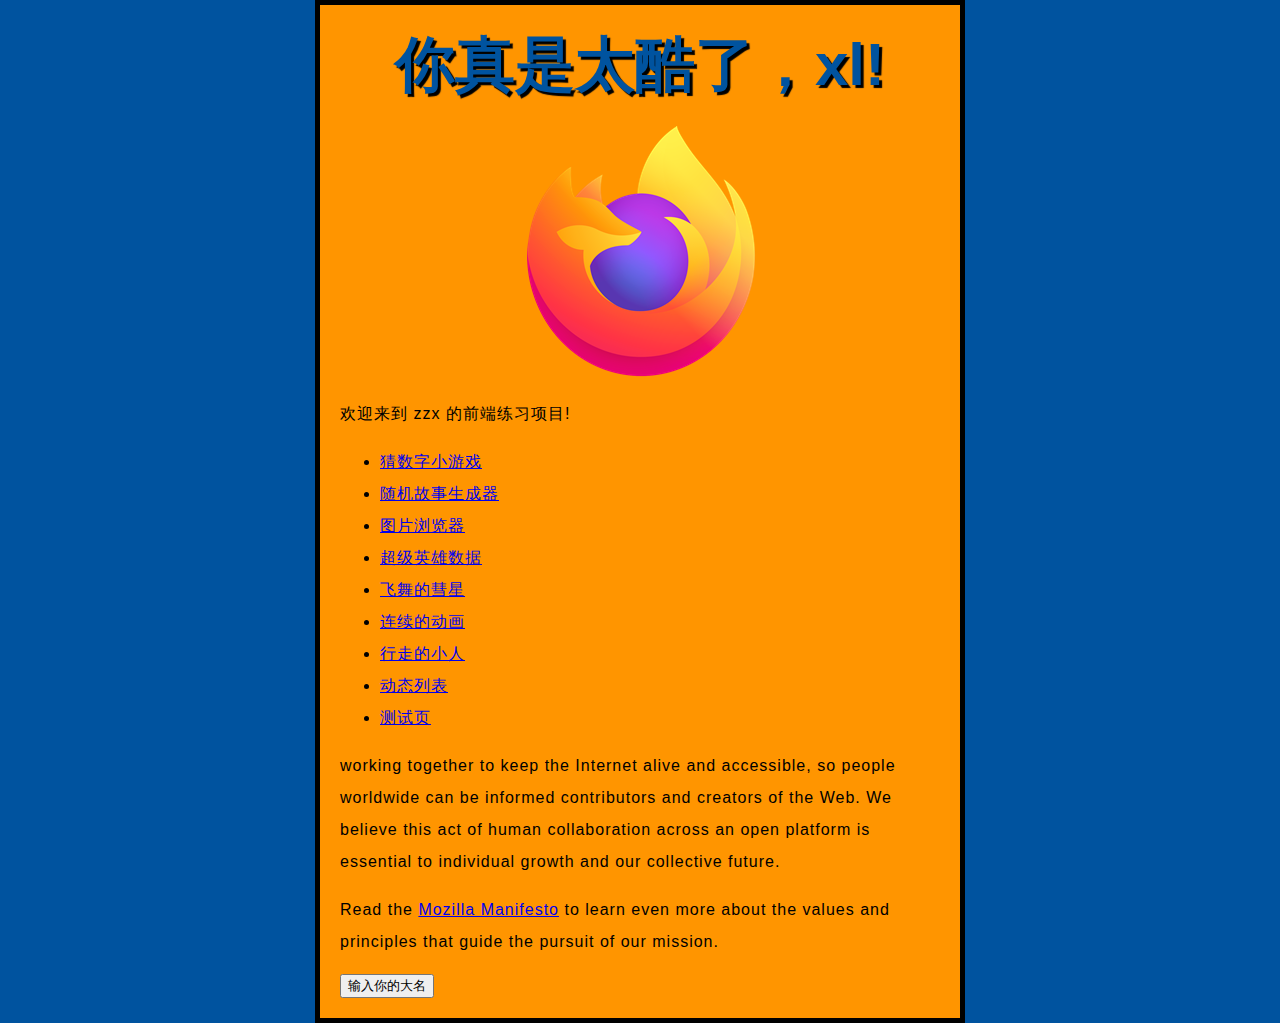
<file: index.html>
<!DOCTYPE html>
<html lang="en">

<head>
    <meta charset="utf-8">
    <title>zzx 的前端练习项目</title>
    <!--    <link href="https://fonts.googleapis.com/css?family=Open+Sans" rel="stylesheet" type="text/css">-->
    <link href="styles/style.css" rel="stylesheet" type="text/css">
</head>

<body>

    <h1>你真是太酷了，xl!</h1>
    <img src="images/firefox-icon.png" alt="The Firefox logo: a flaming fox surrounding the Earth.">

    <p>欢迎来到 zzx 的前端练习项目!</p>

    <ul> <!-- changed to list in the tutorial -->
        <li><a href="js_demo_01.html">猜数字小游戏</a></li>
        <li><a href="silly_story_generator.html">随机故事生成器</a></li>
        <li><a href="gallery.html">图片浏览器</a></li>
        <li><a href="superheroes.html">超级英雄数据</a></li>
        <li><a href="bouncingBall.html">飞舞的彗星</a></li>
        <li><a href="sequencingAnimation.html">连续的动画</a></li>
        <li><a href="walkMan.html">行走的小人</a></li>
        <li><a href="listGenerator.html">动态列表</a></li>
        <li><a href="test.html">测试页</a></li>
    </ul>

    <p>working together to keep the Internet alive and accessible, so people worldwide can be informed contributors and
        creators of the Web. We believe this act of human collaboration across an open platform is essential to
        individual
        growth and our collective future.</p>

    <p>Read the <a href="https://www.mozilla.org/en-US/about/manifesto/" title="hello!">Mozilla Manifesto</a> to learn
        even
        more about the values and principles that guide the pursuit of our mission.</p>
    <button>输入你的大名</button>
    <script src="scripts/main.js"></script>

</body>

</html>
</file>
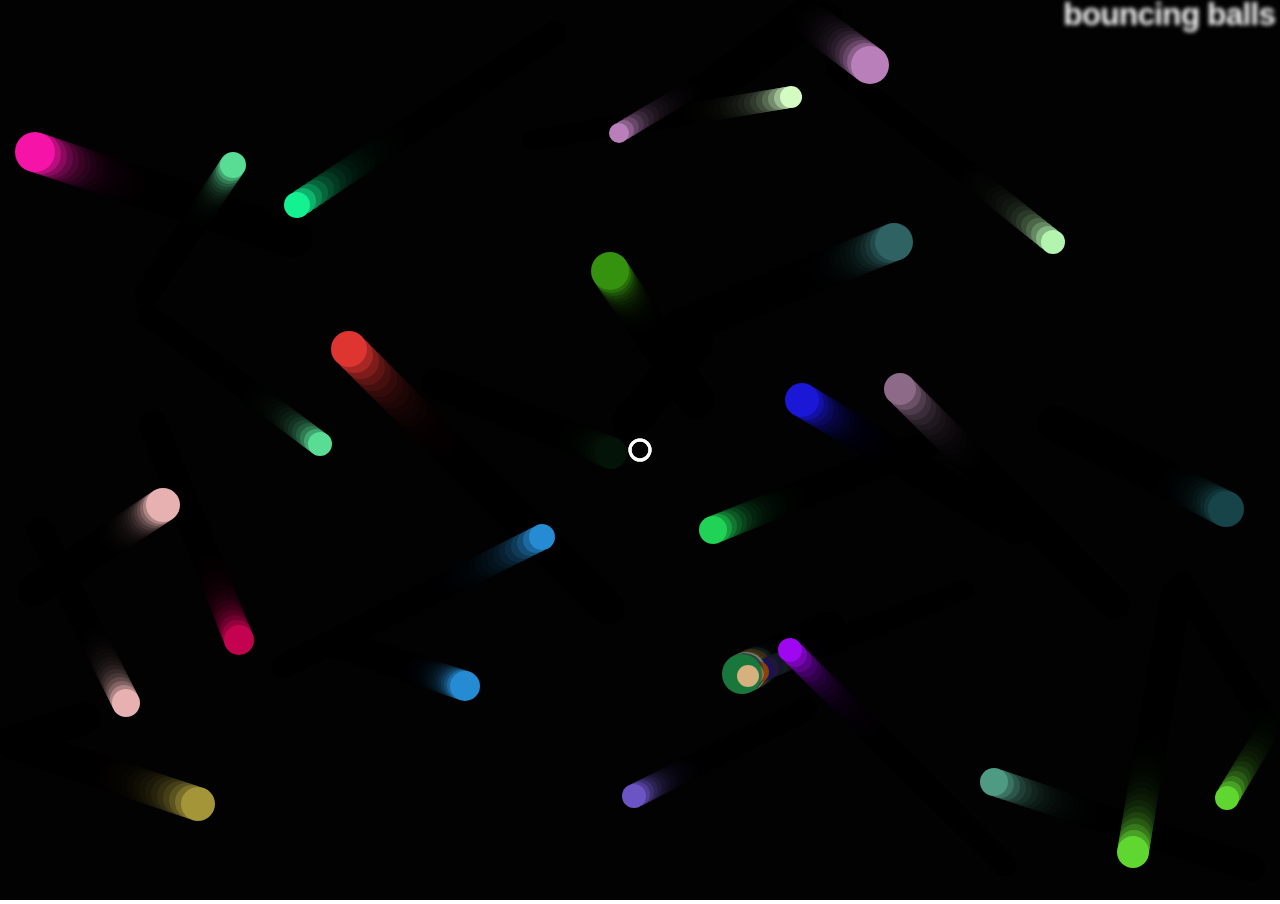
<file: bouncingBall.html>
<!DOCTYPE html>
<html lang="en-us">

<head>
    <meta charset="utf-8">
    <meta name="viewport" content="width=device-width">
    <title>Bouncing balls</title>
    <link rel="stylesheet" href="styles/bouncingBall.css">
</head>

<body>
    <h1>bouncing balls</h1>
    <canvas></canvas>

    <script src="scripts/bouncingBall.js"></script>
</body>

</html>
</file>
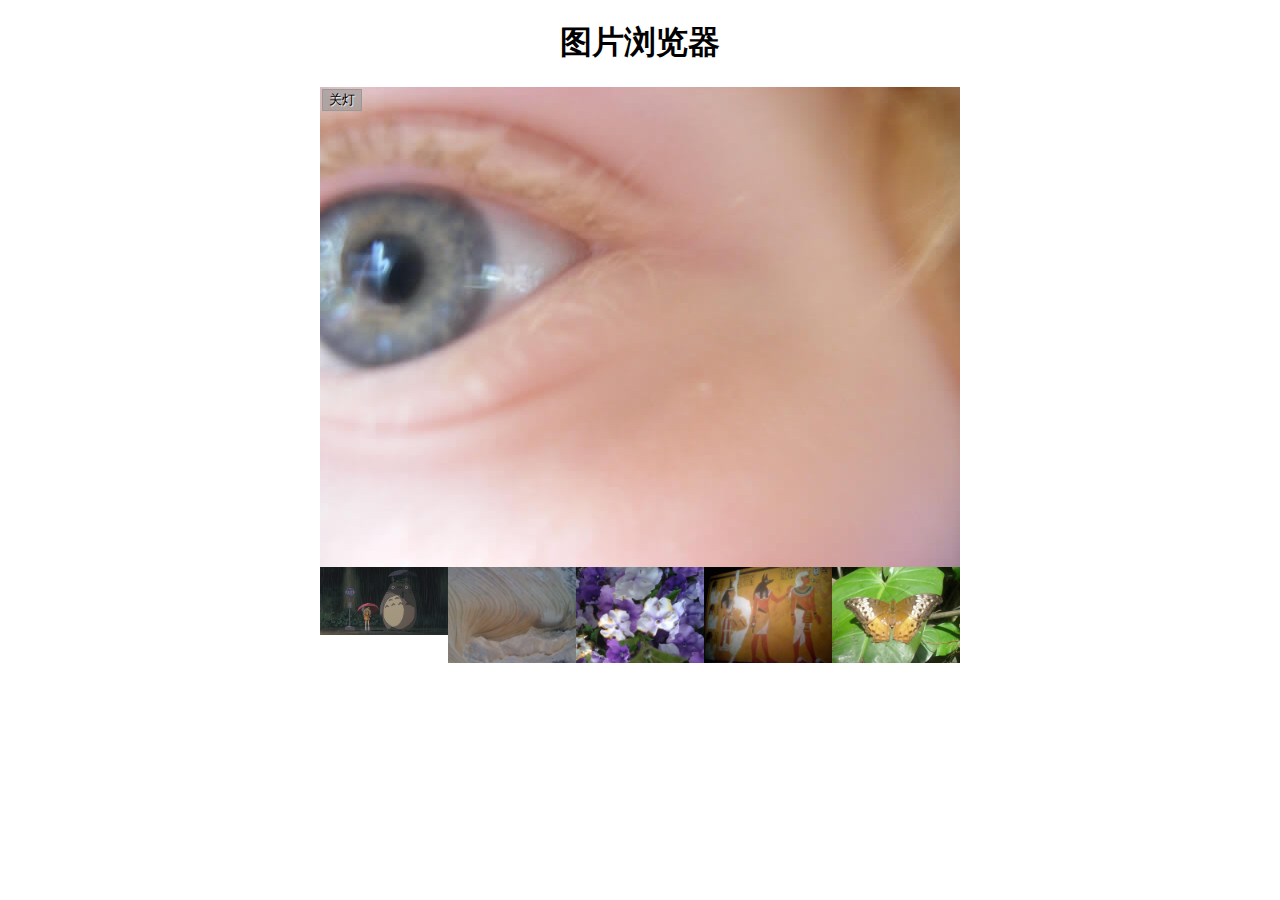
<file: gallery.html>
<!DOCTYPE html>
<html lang="en-us">
<head>
    <meta charset="utf-8">

    <title>Image gallery</title>

    <link rel="stylesheet" href="styles/gallery_style.css">

    <script src="scripts/gallery.js" defer></script>
</head>

<body>
<h1>图片浏览器</h1>

<div class="full-img">
    <img class="displayed-img" src="images/pic1.jpg" alt="Closeup of a human eye">
    <div class="overlay"></div>
    <button id="image-darken" class="dark">关灯</button>
</div>

<div class="thumb-bar">


</div>
</body>
</html>
</file>
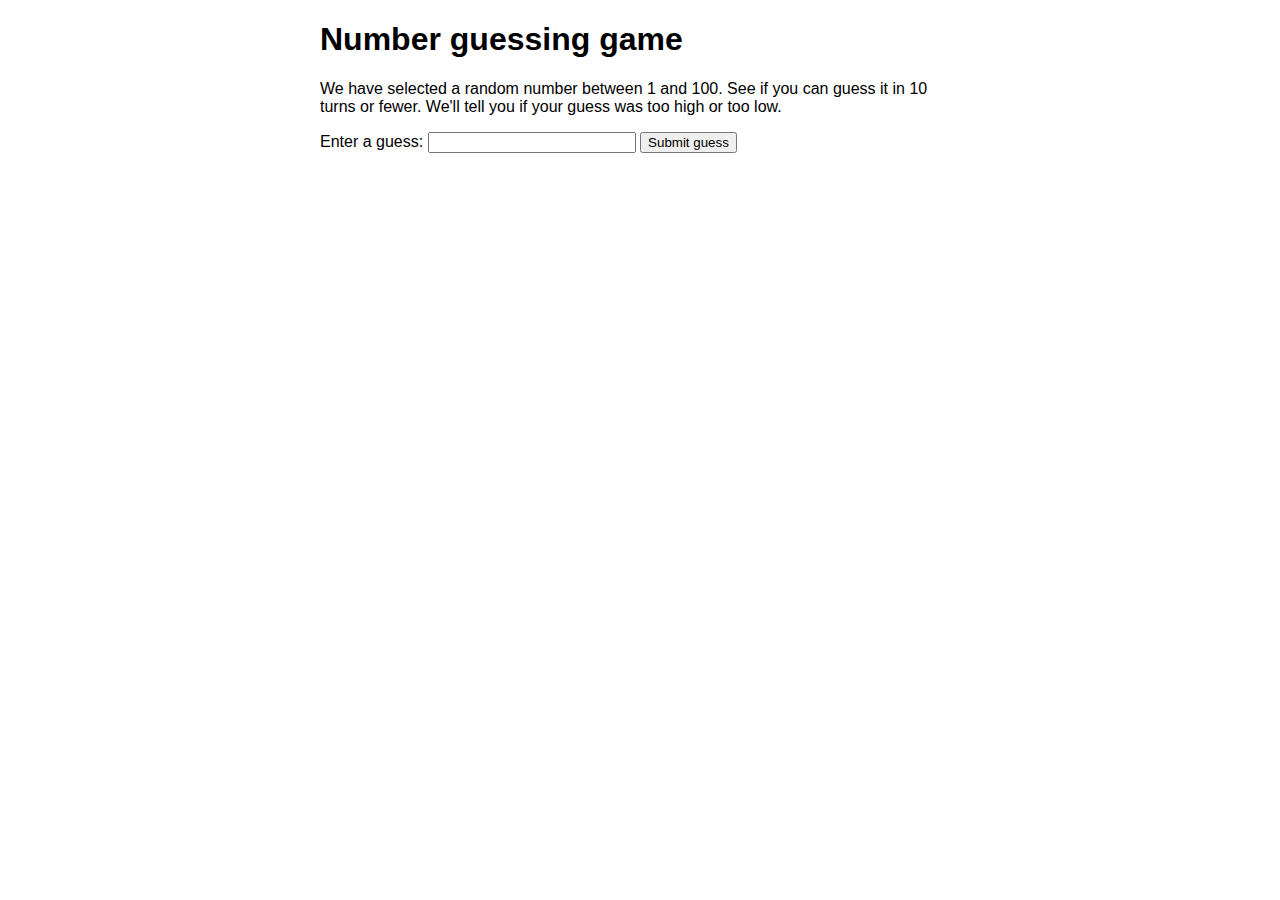
<file: js_demo_01.html>
<!DOCTYPE html>
<html lang="en-us">
<head>
    <meta charset="utf-8">

    <title>Number guessing game</title>

    <style>
        html {
            font-family: sans-serif;
        }

        body {
            width: 50%;
            max-width: 800px;
            min-width: 480px;
            margin: 0 auto;
        }

        .form input[type="number"] {
            width: 200px;
        }

        .lastResult {
            color: white;
            padding: 3px;
        }
    </style>

    <script src="scripts/js_demo_01.js" defer></script>
</head>

<body>
<h1>Number guessing game</h1>

<p>We have selected a random number between 1 and 100. See if you can guess it in 10 turns or fewer. We'll tell you if your guess was too high or too low.</p>

<div class="form">
    <label for="guessField">Enter a guess: </label>
    <input type="number" min="1" max="100" required id="guessField" class="guessField">
    <input type="submit" value="Submit guess" class="guessSubmit">
</div>

<div class="resultParas">
    <p class="guesses"></p>
    <p class="lastResult"></p>
    <p class="lowOrHi"></p>
</div>

<script>

    // Your JavaScript goes here

</script>
</body>
</html>
</file>
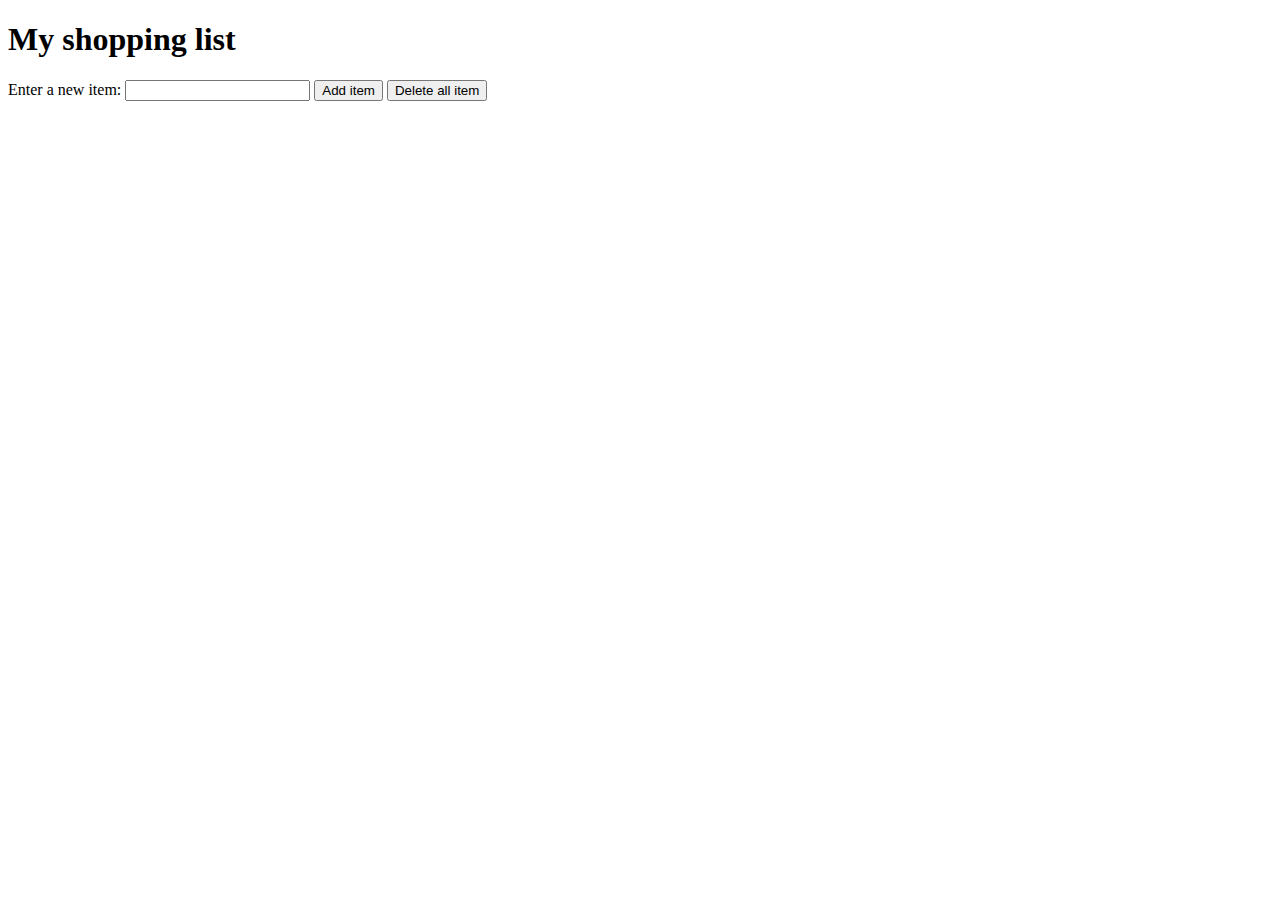
<file: listGenerator.html>
<!DOCTYPE html>
<html lang="en-us">

<head>
    <meta charset="utf-8">
    <meta name="viewport" content="width=device-width, initial-scale=1.0">
    <title>Shopping list example</title>
    <style>
        li {
            margin-bottom: 10px;
        }

        li button {
            font-size: 8px;
            margin-left: 20px;
            color: #666;
        }
    </style>
</head>

<body>

    <h1>My shopping list</h1>

    <div>
        <label for="item">Enter a new item:</label>
        <input type="text" name="item" id="item">
        <button id="add">Add item</button>
        <button id="delete_all">Delete all item</button>
    </div>

    <ul>
    </ul>

    <script>
        const myul = document.querySelector("ul");
        // @type input
        const myinput = document.querySelector("input");
        const btn = document.querySelector("#add");
        document.querySelector("#delete_all").addEventListener("click", () => {
            let child;
            while (child = myul.children.item(0)) {
                child.remove();
            }
        })
        myinput.addEventListener("keydown", (e) => {
            console.log(e.key);
            if (e.key == 'Enter') {
                btn.click();
            }
        })

        btn.addEventListener("click", () => {
            const itemText = myinput.value;
            const newLi = document.createElement("li");
            const newSpan = document.createElement("span");
            const newBtn = document.createElement("button");
            newLi.appendChild(newSpan);
            newLi.appendChild(newBtn);
            newSpan.textContent = itemText;
            newBtn.textContent = 'Delete';
            newBtn.addEventListener('click', () => {
                newLi.remove();
            });
            myul.appendChild(newLi);
            myinput.value = "";
            myinput.focus();
        })
    </script>
</body>

</html>
</file>
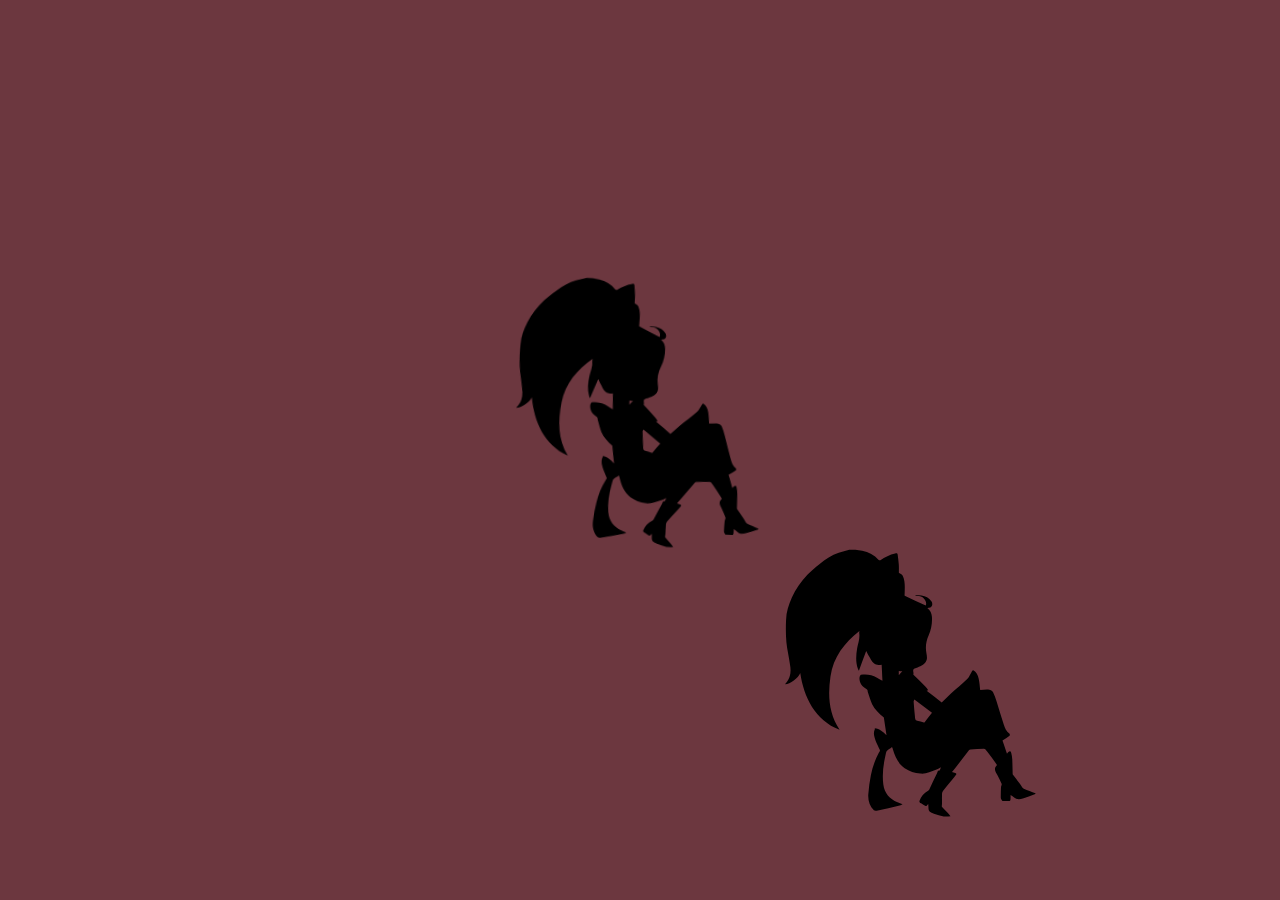
<file: sequencingAnimation.html>
<!DOCTYPE html>
<html lang="en-us">

<head>
    <meta charset="UTF-8">
    <meta name="viewport" content="width=device-width">
    <title>Sequencing animations</title>
    <script type="text/javascript" src="./scripts/sequencingAnimation.js" defer></script>
    <link href="./styles/sequencingAnimation.css" rel="stylesheet">
</head>

<body>

    <div id="alice-container">
        <img id="alice1" src="alice.svg" role="img"
            alt="silhouette of crouching long haired character in dress and short boots">
        <img id="alice2" src="alice.svg" role="img"
            alt="silhouette of crouching long haired character in dress and short boots">
        <img id="alice3" src="alice.svg" role="img"
            alt="silhouette of crouching long haired character in dress and short boots">
    </div>

</body>

</html>
</file>
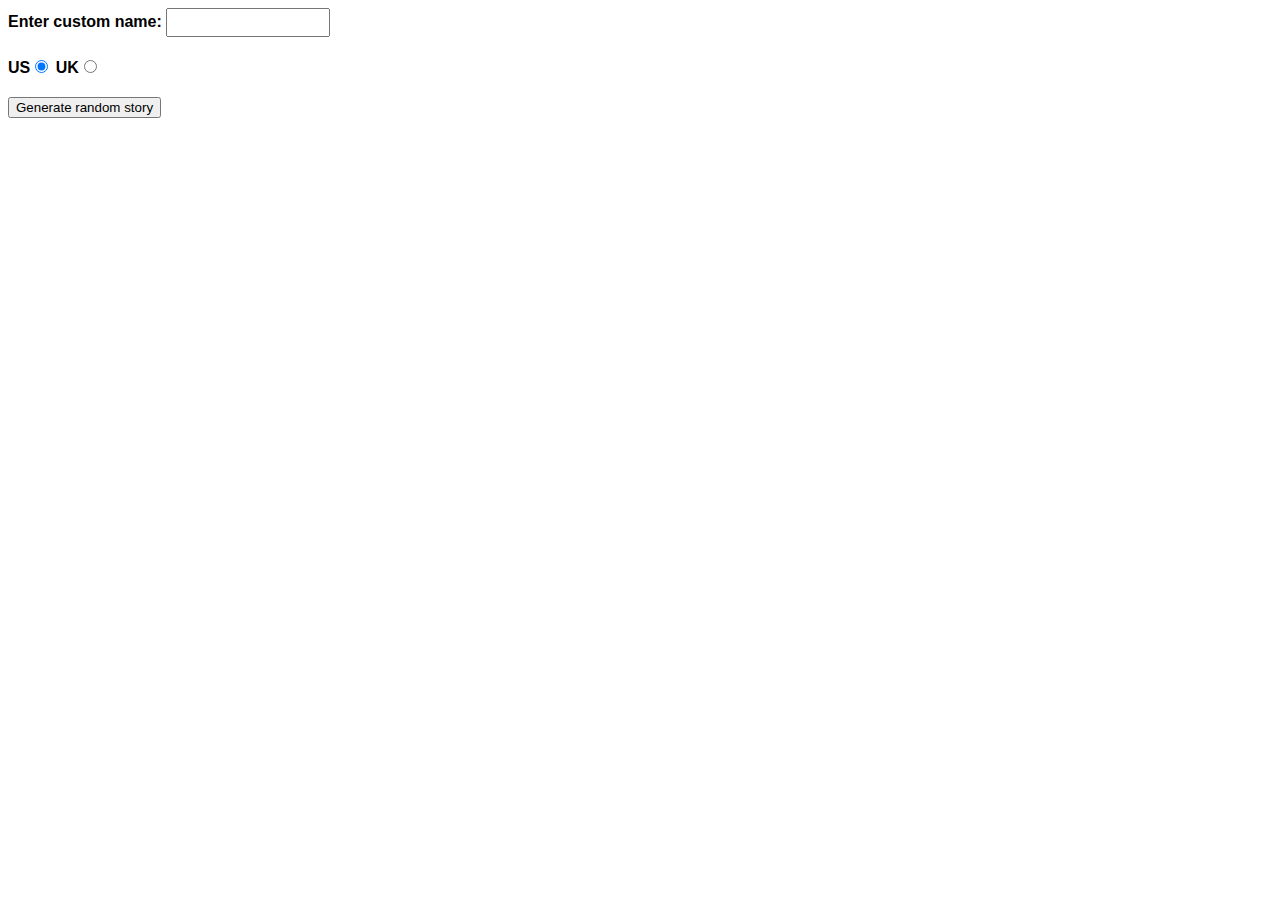
<file: silly_story.html>
<!DOCTYPE html>
<html lang="en-us">
	<head>
		<meta charset="utf-8" />
		<meta http-equiv="X-UA-Compatible" content="IE=edge,chrome=1" />
		<meta name="viewport" content="width=device-width" />

		<title>Silly story generator</title>

		<style>
			body {
				font-family: helvetica, sans-serif;
				width: 350px;
			}

			label {
				font-weight: bold;
			}

			div {
				padding-bottom: 20px;
			}

			input[type="text"] {
				padding: 5px;
				width: 150px;
			}

			p {
				background: #ffc125;
				color: #5e2612;
				padding: 10px;
				visibility: hidden;
			}
		</style>
	</head>

	<body>
		<div>
			<label for="customname">Enter custom name:</label>
			<input id="customname" type="text" placeholder="" />
		</div>
		<div>
			<label for="us">US</label><input id="us" type="radio" name="ukus" value="us" checked />
			<label for="uk">UK</label><input id="uk" type="radio" name="ukus" value="uk" />
		</div>
		<div>
			<button class="randomize">Generate random story</button>
		</div>
		<!-- Thanks a lot to Willy Aguirre for his help with the code for this assessment -->
		<p class="story"></p>
	</body>
</html>
</file>
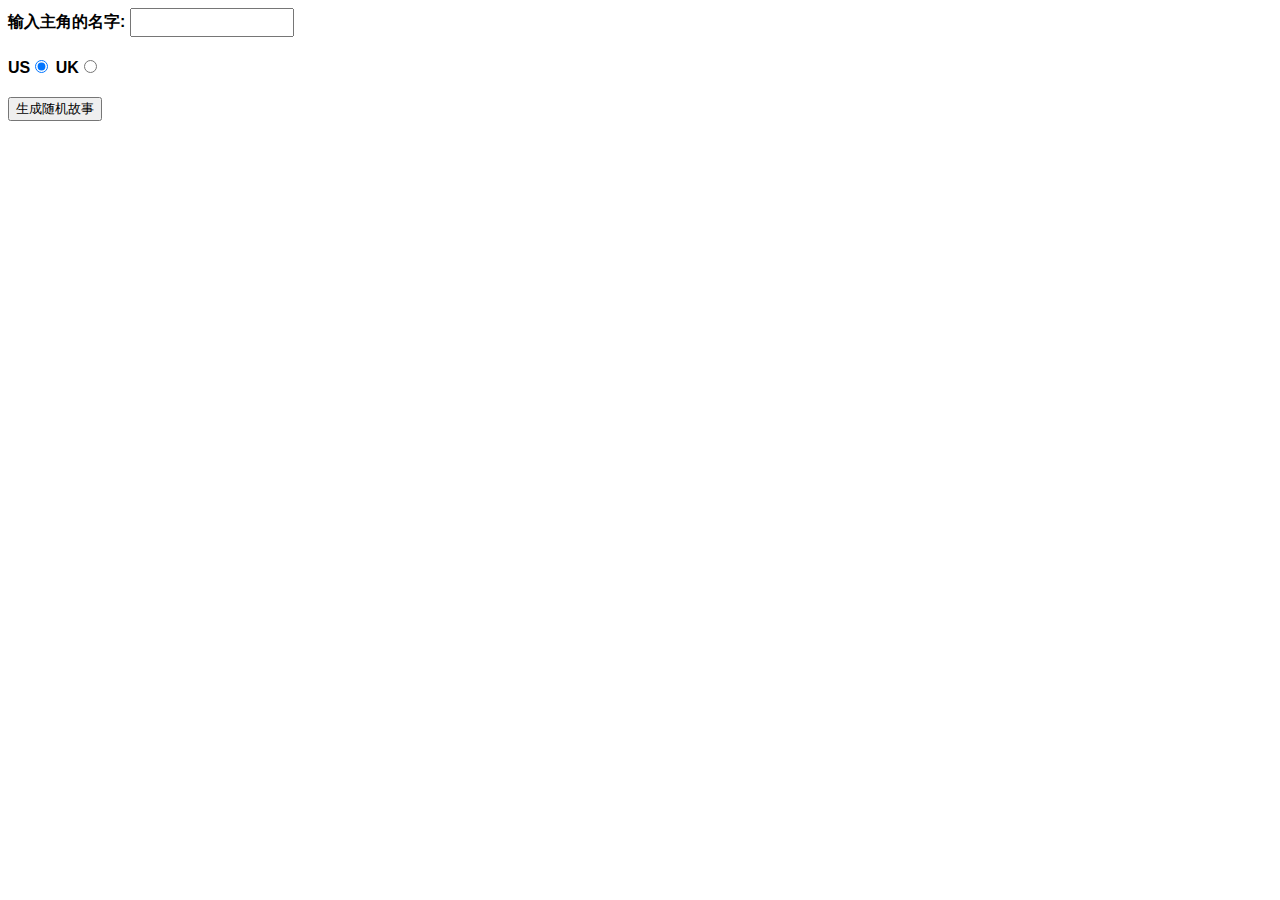
<file: silly_story_generator.html>
<!DOCTYPE html>
<html lang="en-us">
<head>
    <meta charset="utf-8">
    <meta http-equiv="X-UA-Compatible" content="IE=edge,chrome=1">
    <meta name="viewport" content="width=device-width">

    <title>Silly story generator</title>

    <style>

        body {
            font-family: helvetica, sans-serif;
            width: 350px;
        }

        label {
            font-weight: bold;
        }

        div {
            padding-bottom: 20px;
        }

        input[type="text"] {
            padding: 5px;
            width: 150px;
        }

        p {
            background: #FFC125;
            color: #5E2612;
            padding: 10px;
            visibility: hidden;
        }

    </style>

    <script src="./scripts/silly_story_script.js" defer></script>
</head>

<body>
<div>
    <label for="customname">输入主角的名字:</label>
    <input id="customname" type="text" placeholder="">
</div>
<div>
    <label for="us">US</label><input id="us" type="radio" name="ukus" value="us" checked>
    <label for="uk">UK</label><input id="uk" type="radio" name="ukus" value="uk">
</div>
<div>
    <button class="randomize">生成随机故事</button>
</div>
<!-- Thanks a lot to Willy Aguirre for his help with the code for this assessment -->
<p class="story"></p>


</body>
</html>
</file>
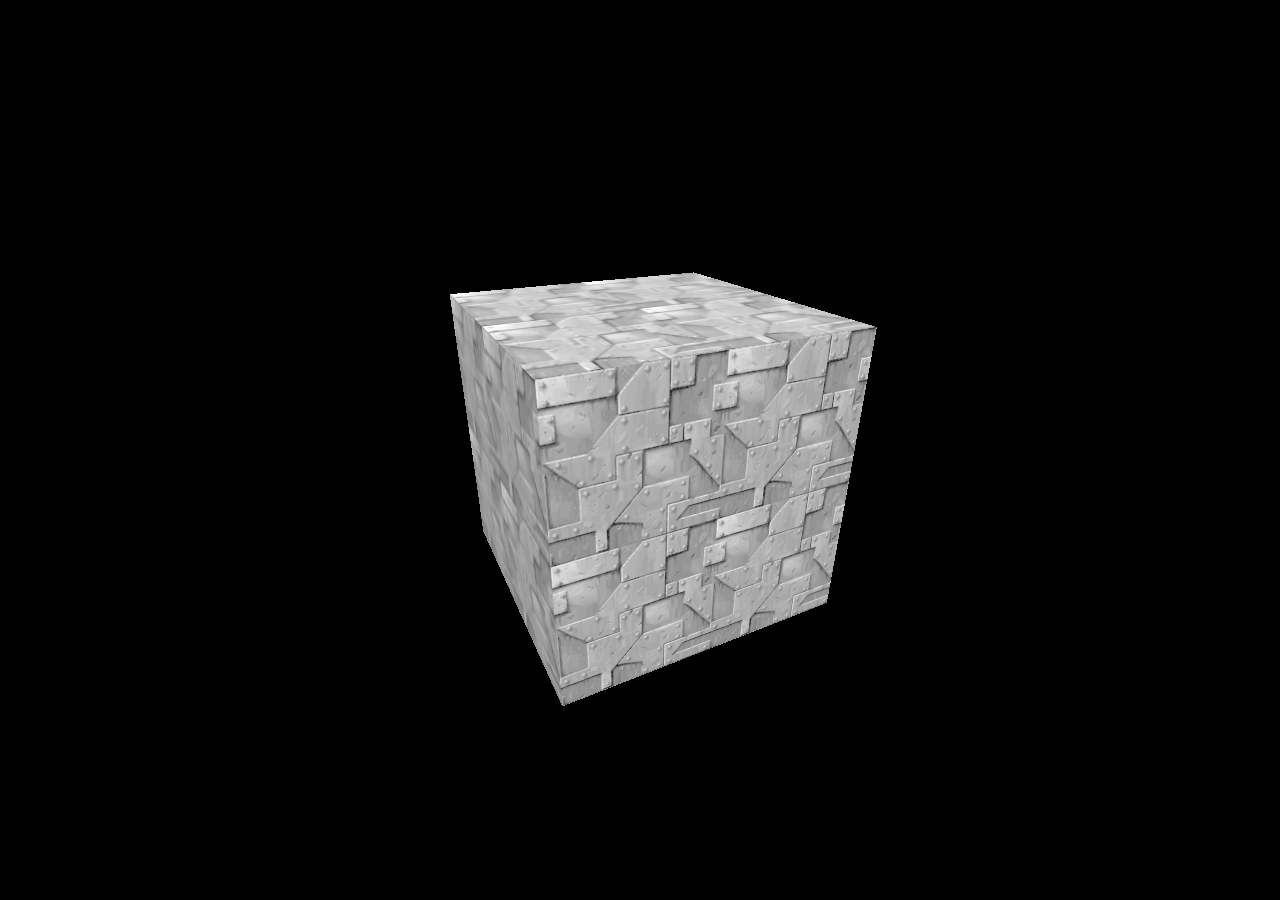
<file: test.html>
<!DOCTYPE html>
<html lang="en-us">

<head>
    <meta charset="utf-8" />
    <meta name="viewport" content="width=device-width, initial-scale=1.0" />

    <title>Three.js basic cube example</title>

    <script src="three.min.js" defer></script>
    <script src="script.js" defer></script>
    <link href="style.css" rel="stylesheet" />
</head>

<body></body>

</html>
</file>
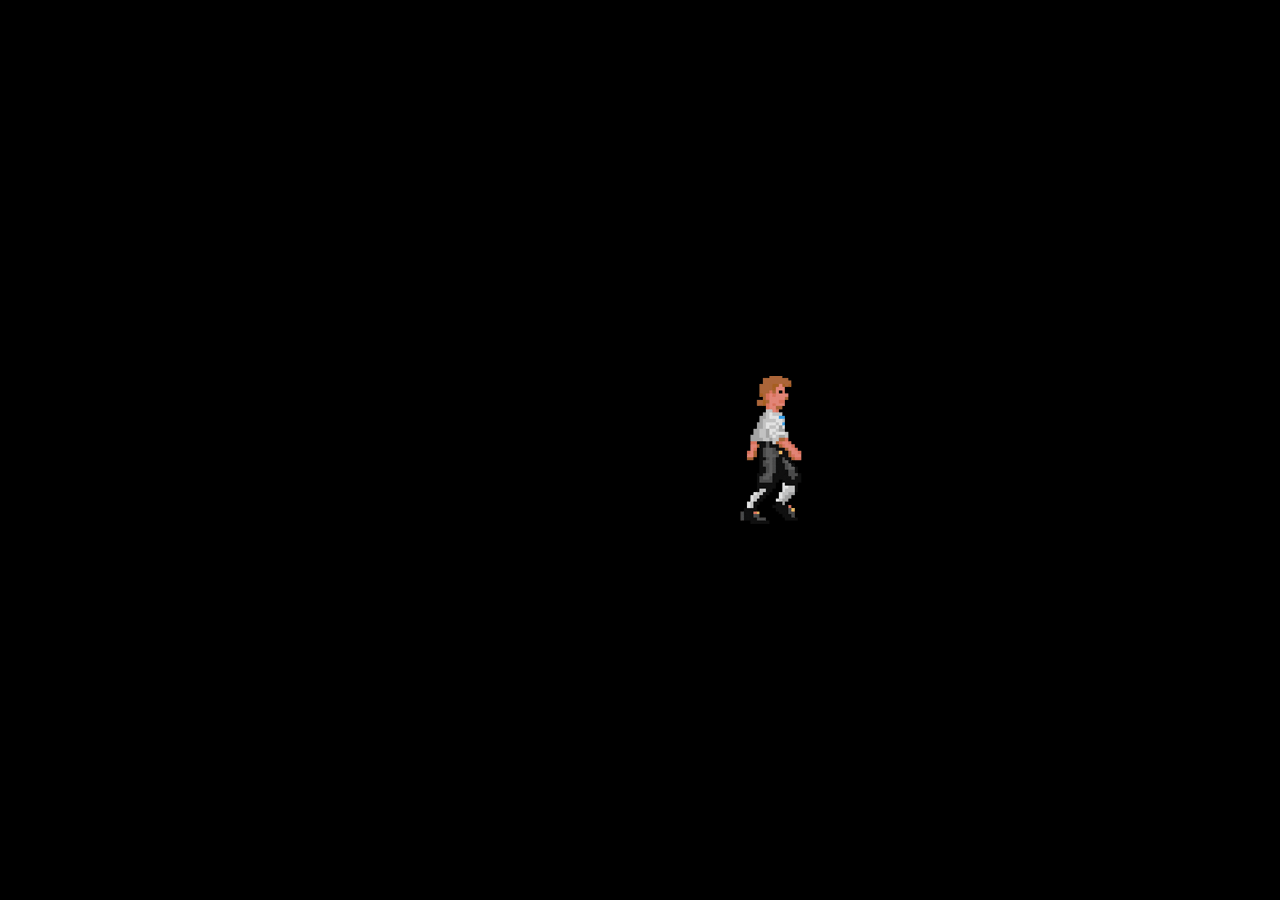
<file: walkMan.html>
<!DOCTYPE html>
<html lang="en-us">

<head>
    <meta charset="utf-8">
    <meta name="viewport" content="width=device-width, initial-scale=1.0">
    <title>Canvas</title>
    <script src="./scripts/walkMan.js" defer></script>
    <link href="./styles/walkMan.css" rel="stylesheet">
</head>

<body>
<canvas class="myCanvas">
    <p>A man walking.</p>
</canvas>
</body>

</html>
</file>
<file: styles/style.css>
html {
	/* px 表示“像素（pixels）”: 基础字号为 10 像素 */
	font-size: 10px;
	/* Google fonts 输出的 CSS */
	font-family: 'Open Sans', sans-serif;
	background-color: #00539F;
}

h1 {
	font-size: 60px;
	text-align: center;
	margin: 0;
	padding: 20px 0;
	color: #00539F;
	text-shadow: 3px 3px 1px black;
}

img {
	display: block;
	margin: 0 auto;
}

p, li {
	font-size: 16px;
	/* line-height 后面可以跟不同的参数，如果是数字，就是当前字体大小乘上数字 */
	line-height: 2;
	letter-spacing: 1px;
}

body {
	width: 600px;
	margin: 0 auto;
	background-color: #FF9500;
	padding: 0 20px 20px 20px;
	border: 5px solid black;
}
</file>
<file: styles/bouncingBall.css>
html,
body {
    margin: 0;
}

html {
    font-family: 'Helvetica Neue', Helvetica, Arial, sans-serif;
    height: 100%;
}

body {
    overflow: hidden;
    height: inherit;
}

h1 {
    font-size: 2rem;
    letter-spacing: -1px;
    position: absolute;
    margin: 0;
    top: -4px;
    right: 5px;

    color: transparent;
    text-shadow: 0 0 4px white;
}
</file>
<file: styles/gallery_style.css>
h1 {
    font-family: helvetica, arial, sans-serif;
    text-align: center;
}

body {
    width: 640px;
    margin: 0 auto;
}

.full-img {
    position: relative;
    display: block;
    width: 640px;
    height: 480px;
}

img {
    max-width: 640px;
    max-height: 480px;
}

.overlay {
    position: absolute;
    top: 0;
    left: 0;
    width: 640px;
    height: 480px;
    background-color: rgba(0,0,0,0);
    /*background-color: red;*/
}

button {
    border: 0;
    background: rgba(150,150,150,0.6);
    text-shadow: 1px 1px 1px white;
    border: 1px solid #999;
    position: absolute;
    cursor: pointer;
    top: 2px;
    left: 2px;
}

.thumb-bar img {
    display: block;
    width: 20%;
    float: left;
    cursor: pointer;
}
</file>
<file: styles/sequencingAnimation.css>
body {
    background: #6c373f;
    display: flex;
    justify-content: center;
}

#alice-container {
    width: 90vh;
    display: grid;
    place-items: center;
    grid-template-areas:
        "a1 . ."
        ". a2 ."
        ". . a3";
}

#alice1 {
    grid-area: a1;
}

#alice2 {
    grid-area: a2;
}

#alice3 {
    grid-area: a3;
}
</file>
<file: style.css>
html,
body {
    margin: 0;
}

body {
    overflow: hidden;
}
</file>
<file: styles/walkMan.css>
body {
    margin: 0;
    overflow: hidden;
}
</file>
